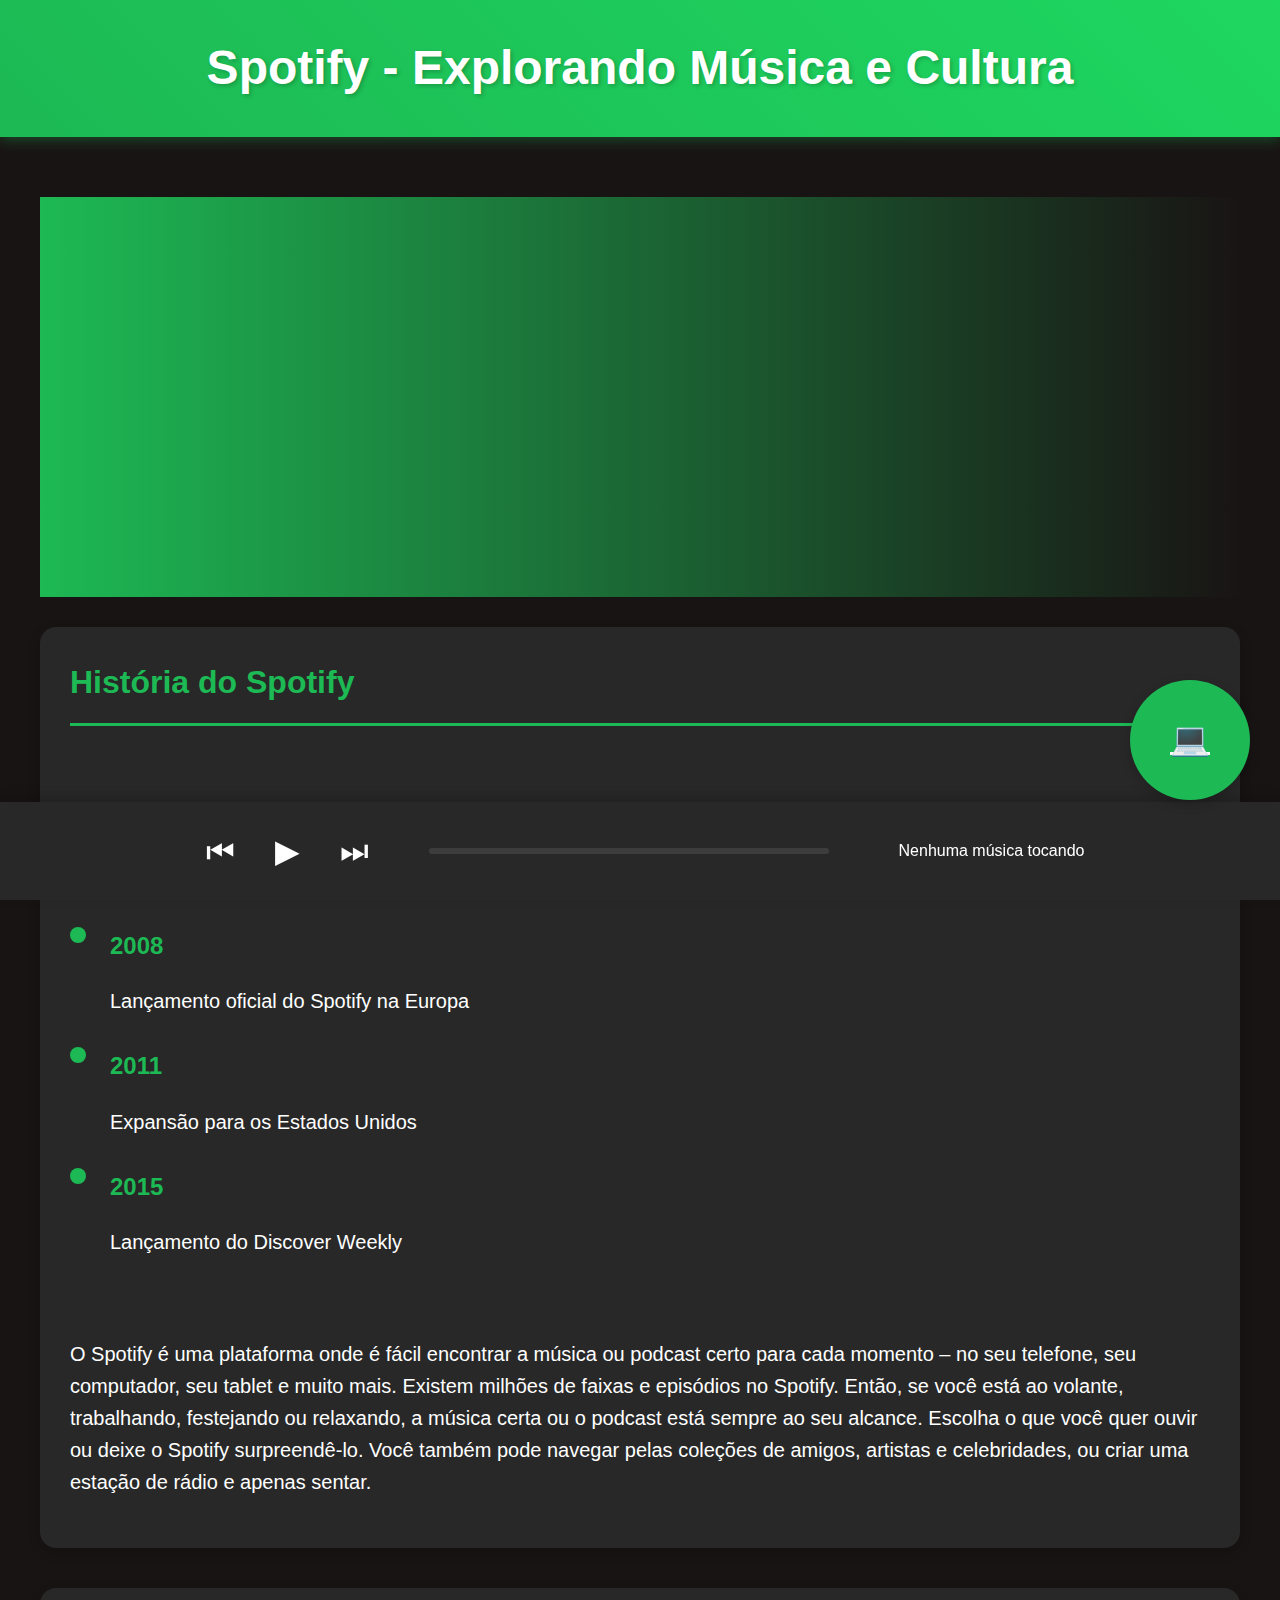
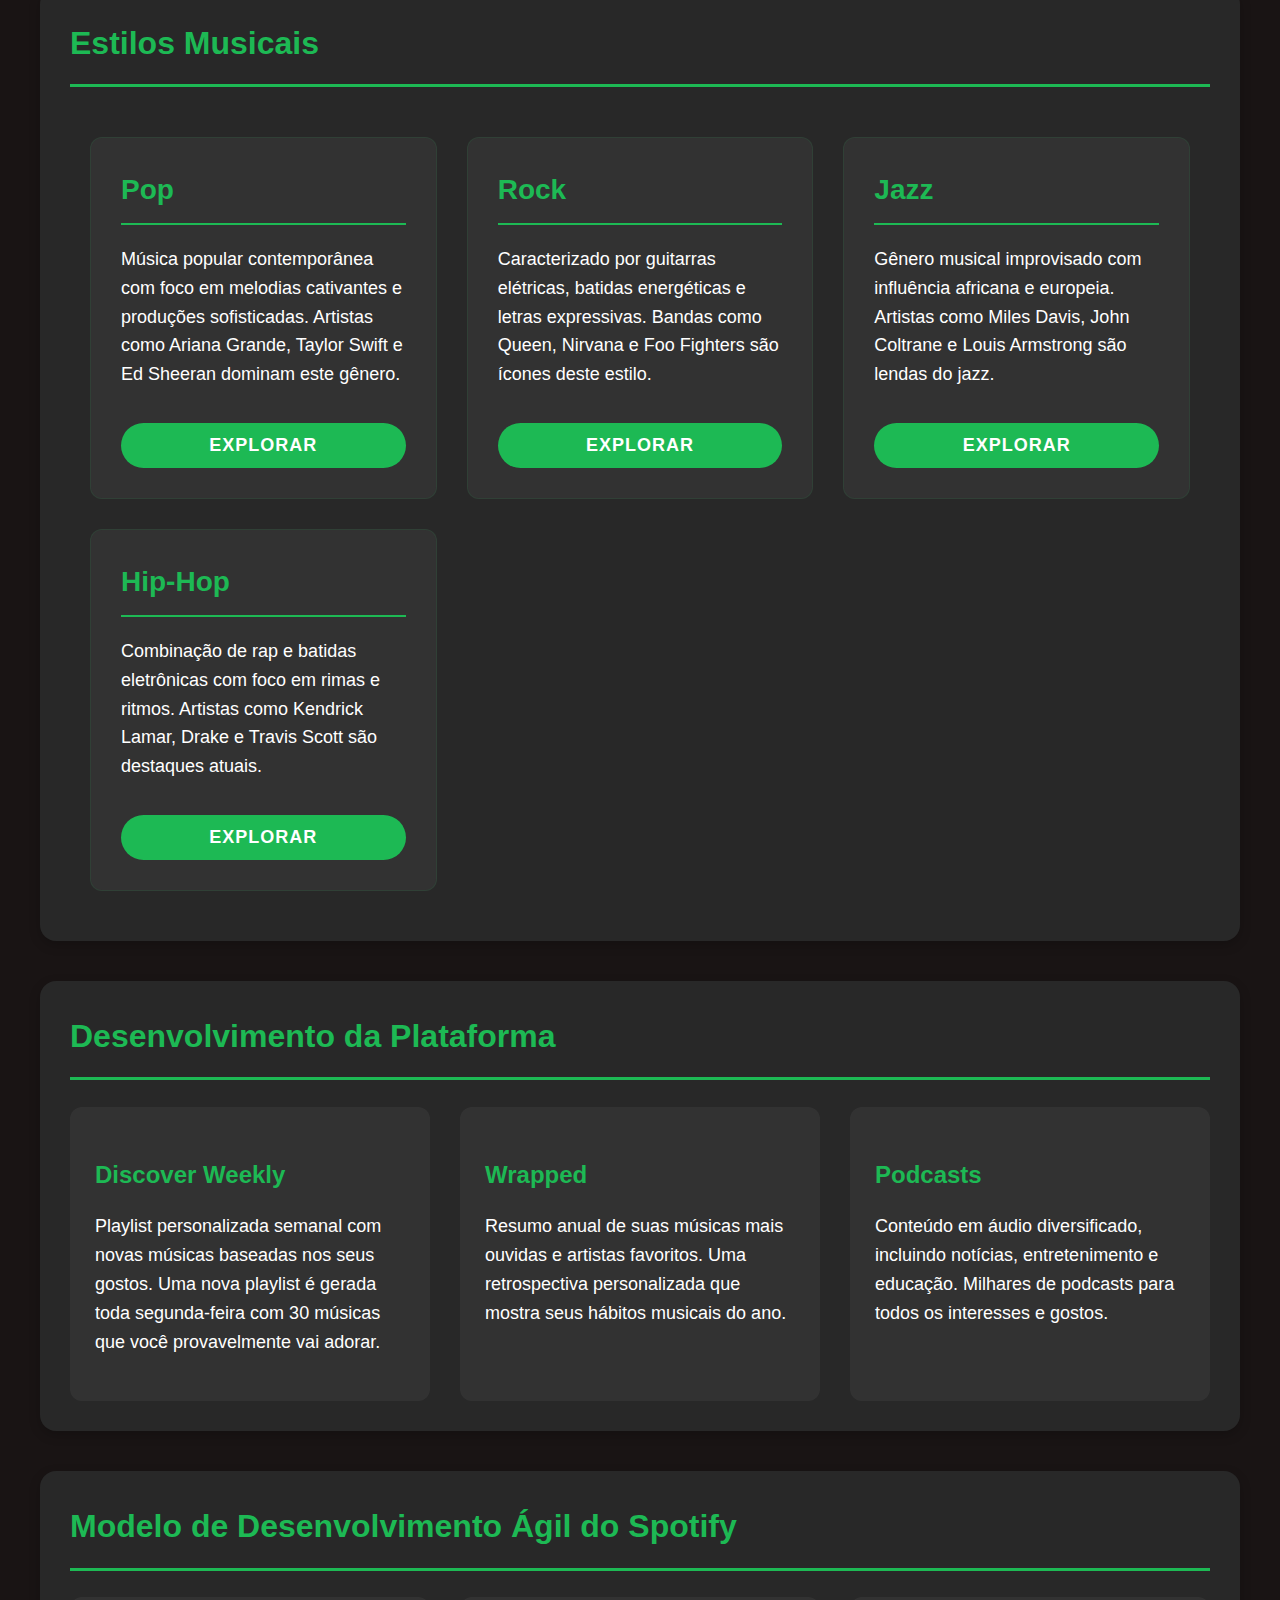
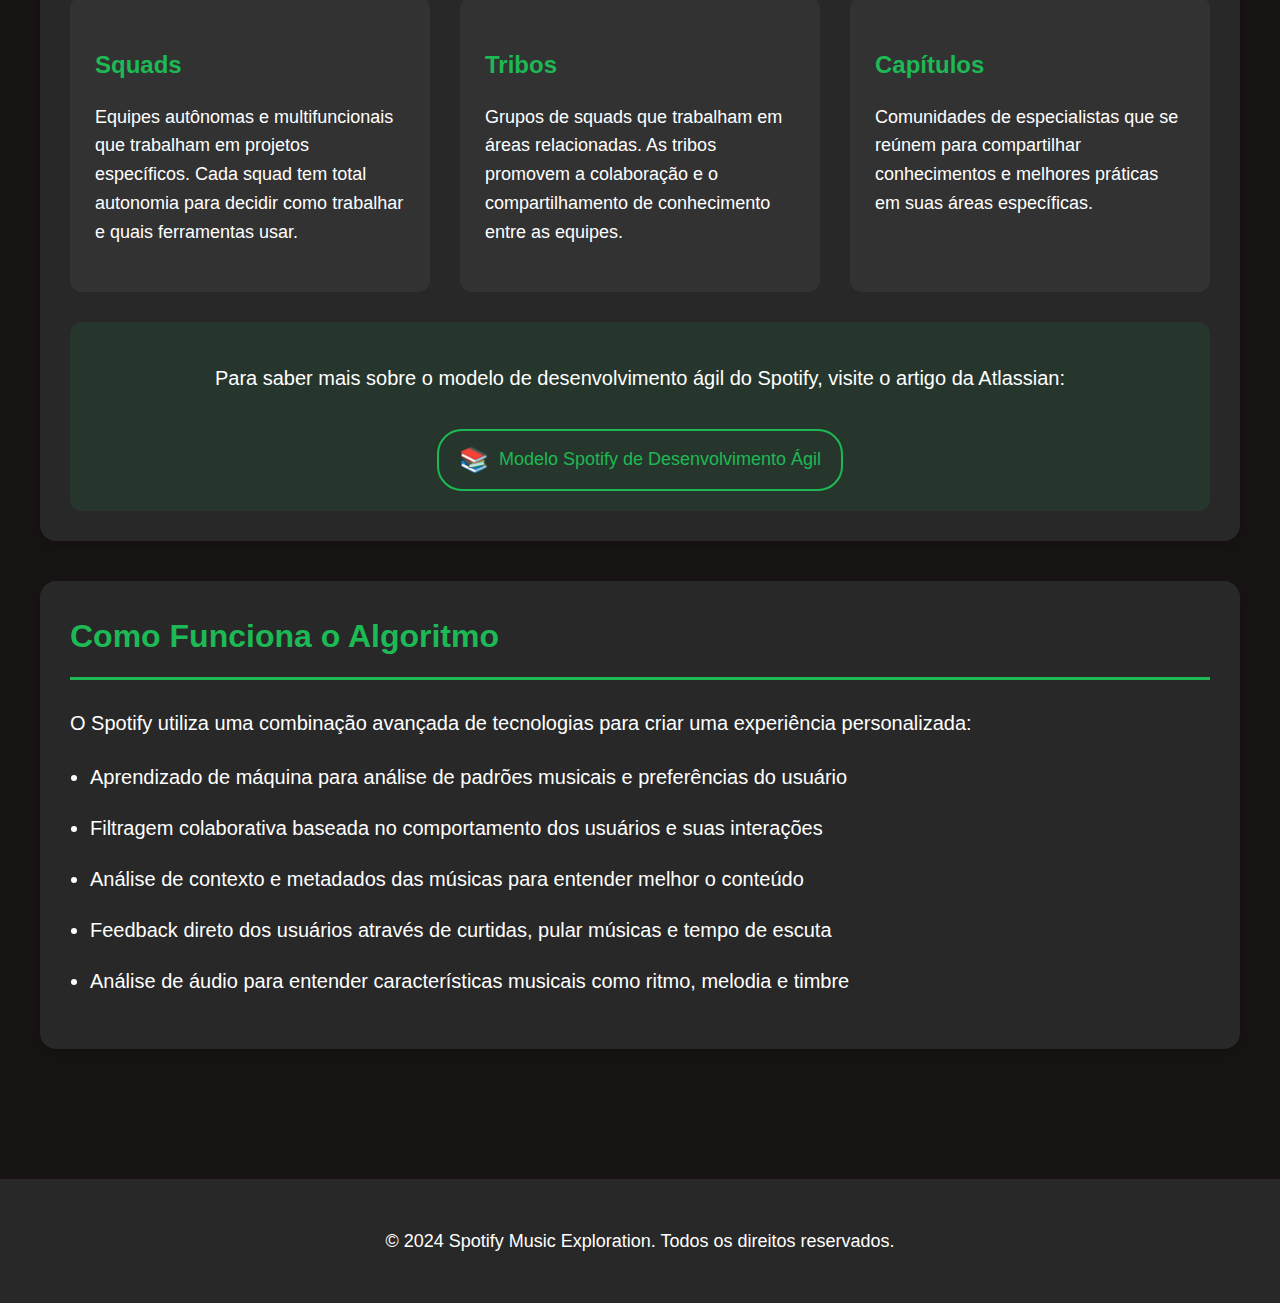
<file: index.html>
<!DOCTYPE html>
<html lang="pt">
<head>
    <meta charset="UTF-8">
    <meta name="viewport" content="width=device-width, initial-scale=1.0">
    <title>Spotify</title>
    <style>
        :root {
            --spotify-green: #1DB954;
            --spotify-black: #191414;
            --spotify-white: #FFFFFF;
            --spotify-gray: #282828;
        }

        body {
            font-family: 'Gotham', Arial, sans-serif;
            background-color: var(--spotify-black);
            color: var(--spotify-white);
            margin: 0;
            padding: 0;
            font-size: 18px;
            line-height: 1.6;
        }

        header {
            background: linear-gradient(45deg, var(--spotify-green), #1ed760);
            padding: 30px;
            text-align: center;
            box-shadow: 0 4px 12px rgba(29, 185, 84, 0.3);
        }

        header h1 {
            margin: 0;
            font-size: 48px;
            text-shadow: 2px 2px 4px rgba(0, 0, 0, 0.2);
            font-weight: bold;
        }

        .music-visualizer {
            width: 100%;
            height: 400px;
            background: linear-gradient(90deg, var(--spotify-green), var(--spotify-black));
            margin: 30px 0;
            animation: pulse 1.5s infinite alternate;
            position: relative;
            overflow: hidden;
        }

        .visualizer-bars {
            position: absolute;
            bottom: 0;
            left: 0;
            right: 0;
            height: 100%;
            display: flex;
            justify-content: center;
            align-items: flex-end;
            padding: 20px;
            gap: 6px;
        }

        .bar {
            width: 6px;
            background: var(--spotify-white);
            animation: barAnimation 1s ease-in-out infinite alternate;
        }

        @keyframes barAnimation {
            from { height: 20%; }
            to { height: 100%; }
        }

        @keyframes pulse {
            from { transform: scaleY(1); }
            to { transform: scaleY(1.1); }
        }

        .content {
            max-width: 1200px;
            margin: 0 auto;
            padding: 30px;
        }

        .section {
            background: var(--spotify-gray);
            border-radius: 16px;
            padding: 30px;
            margin-bottom: 40px;
            box-shadow: 0 4px 12px rgba(0, 0, 0, 0.2);
        }

        .section h2 {
            color: var(--spotify-green);
            margin-top: 0;
            border-bottom: 3px solid var(--spotify-green);
            padding-bottom: 15px;
            font-size: 32px;
            font-weight: bold;
        }

        .section p {
            font-size: 20px;
            margin-bottom: 20px;
        }

        .genre-grid {
            display: grid;
            grid-template-columns: repeat(auto-fit, minmax(300px, 1fr));
            gap: 30px;
            margin-top: 30px;
            padding: 20px;
        }

        .genre-card {
            background: rgba(255, 255, 255, 0.05);
            padding: 30px;
            border-radius: 12px;
            transition: all 0.3s ease;
            cursor: pointer;
            display: flex;
            flex-direction: column;
            height: 300px;
            border: 1px solid rgba(29, 185, 84, 0.1);
        }

        .genre-card:hover {
            transform: translateY(-5px);
            background: rgba(29, 185, 84, 0.1);
            border-color: var(--spotify-green);
            box-shadow: 0 8px 24px rgba(29, 185, 84, 0.2);
        }

        .genre-card h3 {
            color: var(--spotify-green);
            margin: 0 0 20px 0;
            font-size: 28px;
            font-weight: bold;
            border-bottom: 2px solid var(--spotify-green);
            padding-bottom: 10px;
        }

        .genre-card p {
            font-size: 18px;
            line-height: 1.6;
            margin: 0 0 20px 0;
            flex-grow: 1;
        }

        .genre-card button {
            background-color: var(--spotify-green);
            color: var(--spotify-white);
            border: none;
            padding: 12px 24px;
            font-size: 18px;
            cursor: pointer;
            border-radius: 25px;
            transition: all 0.3s ease;
            width: 100%;
            text-align: center;
            font-weight: bold;
            text-transform: uppercase;
            letter-spacing: 1px;
        }

        .genre-card button:hover {
            background-color: #1ed760;
            transform: scale(1.05);
        }

        .timeline {
            position: relative;
            padding: 30px 0;
        }

        .timeline-item {
            position: relative;
            padding-left: 40px;
            margin-bottom: 30px;
        }

        .timeline-item::before {
            content: '';
            position: absolute;
            left: 0;
            top: 0;
            width: 16px;
            height: 16px;
            background: var(--spotify-green);
            border-radius: 50%;
        }

        .timeline-item h3 {
            font-size: 24px;
            color: var(--spotify-green);
            margin-bottom: 10px;
        }

        .timeline-item p {
            font-size: 20px;
        }

        .feature-grid {
            display: grid;
            grid-template-columns: repeat(auto-fit, minmax(350px, 1fr));
            gap: 30px;
        }

        .feature-card {
            background: rgba(255, 255, 255, 0.05);
            padding: 25px;
            border-radius: 12px;
            transition: transform 0.3s;
        }

        .feature-card:hover {
            transform: translateY(-5px);
        }

        .feature-card h3 {
            color: var(--spotify-green);
            font-size: 24px;
            margin-bottom: 15px;
        }

        .feature-card p {
            font-size: 18px;
        }

        select, button {
            background-color: var(--spotify-green);
            color: var(--spotify-white);
            border: none;
            padding: 15px 30px;
            font-size: 18px;
            cursor: pointer;
            border-radius: 30px;
            transition: all 0.3s;
        }

        select {
            margin-right: 15px;
        }

        button:hover, select:hover {
            background-color: #1ed760;
            transform: scale(1.05);
        }

        iframe {
            width: 100%;
            height: 600px;
            border: none;
            border-radius: 12px;
            margin-top: 30px;
        }

        footer {
            background-color: var(--spotify-gray);
            color: var(--spotify-white);
            padding: 30px;
            text-align: center;
            margin-top: 60px;
            font-size: 18px;
        }

        .music-player {
            position: fixed;
            bottom: 0;
            left: 0;
            right: 0;
            background: var(--spotify-gray);
            padding: 20px;
            display: flex;
            justify-content: center;
            align-items: center;
            gap: 30px;
            box-shadow: 0 -4px 12px rgba(0, 0, 0, 0.2);
        }

        .player-controls {
            display: flex;
            align-items: center;
            gap: 20px;
        }

        .player-controls button {
            background: none;
            border: none;
            color: var(--spotify-white);
            font-size: 32px;
            cursor: pointer;
            padding: 10px;
        }

        .progress-bar {
            width: 400px;
            height: 6px;
            background: rgba(255, 255, 255, 0.1);
            border-radius: 3px;
            cursor: pointer;
        }

        .progress {
            width: 30%;
            height: 100%;
            background: var(--spotify-green);
            border-radius: 3px;
        }

        ul {
            font-size: 20px;
            line-height: 1.8;
            padding-left: 20px;
        }

        li {
            margin-bottom: 15px;
        }

        .computer-button {
            position: fixed;
            bottom: 100px;
            right: 30px;
            background: var(--spotify-green);
            color: var(--spotify-white);
            border: none;
            padding: 20px;
            font-size: 32px;
            cursor: pointer;
            border-radius: 50%;
            width: 80px;
            height: 80px;
            display: flex;
            align-items: center;
            justify-content: center;
            box-shadow: 0 4px 12px rgba(0, 0, 0, 0.2);
            transition: all 0.3s;
            z-index: 1000;
        }

        .computer-button:hover {
            transform: scale(1.1);
            background: #1ed760;
        }

        .computer-button a {
            color: var(--spotify-white);
            text-decoration: none;
        }

        .agile-reference {
            margin-top: 30px;
            padding: 20px;
            background: rgba(29, 185, 84, 0.1);
            border-radius: 12px;
            text-align: center;
        }

        .reference-link {
            display: inline-flex;
            align-items: center;
            gap: 10px;
            color: var(--spotify-green);
            text-decoration: none;
            font-size: 18px;
            padding: 10px 20px;
            border: 2px solid var(--spotify-green);
            border-radius: 25px;
            transition: all 0.3s ease;
            margin-top: 15px;
        }

        .reference-link:hover {
            background: var(--spotify-green);
            color: var(--spotify-white);
            transform: translateY(-2px);
        }

        .reference-link span {
            font-size: 24px;
        }
    </style>
</head>
<body>
    <header>
        <h1>Spotify - Explorando Música e Cultura</h1>
    </header>

    <div class="content">
        <div class="music-visualizer">
            <div class="visualizer-bars">
                <div class="bar" style="animation-delay: 0.1s"></div>
                <div class="bar" style="animation-delay: 0.2s"></div>
                <div class="bar" style="animation-delay: 0.3s"></div>
                <div class="bar" style="animation-delay: 0.4s"></div>
                <div class="bar" style="animation-delay: 0.5s"></div>
            </div>
        </div>

        <div class="section">
            <h2>História do Spotify</h2>
            <div class="timeline">
                <div class="timeline-item">
                    <h3>2006</h3>
                    <p>Daniel Ek e Martin Lorentzon fundaram o Spotify em Estocolmo, Suécia</p>
                </div>
                <div class="timeline-item">
                    <h3>2008</h3>
                    <p>Lançamento oficial do Spotify na Europa</p>
                </div>
                <div class="timeline-item">
                    <h3>2011</h3>
                    <p>Expansão para os Estados Unidos</p>
                </div>
                <div class="timeline-item">
                    <h3>2015</h3>
                    <p>Lançamento do Discover Weekly</p>
                </div>
            </div>
            <p> O Spotify é uma plataforma onde é fácil encontrar a música ou podcast certo para cada momento – no seu telefone, seu computador, seu tablet e muito mais. Existem milhões de faixas e episódios no Spotify. Então, se você está ao volante, trabalhando, festejando ou relaxando, a música certa ou o podcast está sempre ao seu alcance. Escolha o que você quer ouvir ou deixe o Spotify surpreendê-lo. Você também pode navegar pelas coleções de amigos, artistas e celebridades, ou criar uma estação de rádio e apenas sentar.</p>
        </div>

        <div class="section">
            <h2>Estilos Musicais</h2>
            <div class="genre-grid">
                <div class="genre-card">
                    <h3>Pop</h3>
                    <p>Música popular contemporânea com foco em melodias cativantes e produções sofisticadas. Artistas como Ariana Grande, Taylor Swift e Ed Sheeran dominam este gênero.</p>
                    <button onclick="showGenreTracks('pop')">Explorar</button>
                </div>
                <div class="genre-card">
                    <h3>Rock</h3>
                    <p>Caracterizado por guitarras elétricas, batidas energéticas e letras expressivas. Bandas como Queen, Nirvana e Foo Fighters são ícones deste estilo.</p>
                    <button onclick="showGenreTracks('rock')">Explorar</button>
                </div>
                <div class="genre-card">
                    <h3>Jazz</h3>
                    <p>Gênero musical improvisado com influência africana e europeia. Artistas como Miles Davis, John Coltrane e Louis Armstrong são lendas do jazz.</p>
                    <button onclick="showGenreTracks('jazz')">Explorar</button>
                </div>
                <div class="genre-card">
                    <h3>Hip-Hop</h3>
                    <p>Combinação de rap e batidas eletrônicas com foco em rimas e ritmos. Artistas como Kendrick Lamar, Drake e Travis Scott são destaques atuais.</p>
                    <button onclick="showGenreTracks('hiphop')">Explorar</button>
                </div>
            </div>
        </div>

        <div class="section">
            <h2>Desenvolvimento da Plataforma</h2>
            <div class="feature-grid">
                <div class="feature-card">
                    <h3>Discover Weekly</h3>
                    <p>Playlist personalizada semanal com novas músicas baseadas nos seus gostos. Uma nova playlist é gerada toda segunda-feira com 30 músicas que você provavelmente vai adorar.</p>
                </div>
                <div class="feature-card">
                    <h3>Wrapped</h3>
                    <p>Resumo anual de suas músicas mais ouvidas e artistas favoritos. Uma retrospectiva personalizada que mostra seus hábitos musicais do ano.</p>
                </div>
                <div class="feature-card">
                    <h3>Podcasts</h3>
                    <p>Conteúdo em áudio diversificado, incluindo notícias, entretenimento e educação. Milhares de podcasts para todos os interesses e gostos.</p>
                </div>
            </div>
        </div>

        <div class="section">
            <h2>Modelo de Desenvolvimento Ágil do Spotify</h2>
            <div class="feature-grid">
                <div class="feature-card">
                    <h3>Squads</h3>
                    <p>Equipes autônomas e multifuncionais que trabalham em projetos específicos. Cada squad tem total autonomia para decidir como trabalhar e quais ferramentas usar.</p>
                </div>
                <div class="feature-card">
                    <h3>Tribos</h3>
                    <p>Grupos de squads que trabalham em áreas relacionadas. As tribos promovem a colaboração e o compartilhamento de conhecimento entre as equipes.</p>
                </div>
                <div class="feature-card">
                    <h3>Capítulos</h3>
                    <p>Comunidades de especialistas que se reúnem para compartilhar conhecimentos e melhores práticas em suas áreas específicas.</p>
                </div>
            </div>
            <div class="agile-reference">
                <p>Para saber mais sobre o modelo de desenvolvimento ágil do Spotify, visite o artigo da Atlassian:</p>
                <a href="https://www.atlassian.com/br/agile/agile-at-scale/spotify" target="_blank" class="reference-link">
                    <span>📚</span> Modelo Spotify de Desenvolvimento Ágil
                </a>
            </div>
        </div>

        <div class="section">
            <h2>Como Funciona o Algoritmo</h2>
            <p>O Spotify utiliza uma combinação avançada de tecnologias para criar uma experiência personalizada:</p>
            <ul>
                <li>Aprendizado de máquina para análise de padrões musicais e preferências do usuário</li>
                <li>Filtragem colaborativa baseada no comportamento dos usuários e suas interações</li>
                <li>Análise de contexto e metadados das músicas para entender melhor o conteúdo</li>
                <li>Feedback direto dos usuários através de curtidas, pular músicas e tempo de escuta</li>
                <li>Análise de áudio para entender características musicais como ritmo, melodia e timbre</li>
            </ul>
        </div>
    </div>

    <a href="spotify.html" class="computer-button">
        💻
    </a>

    <div class="music-player">
        <div class="player-controls">
            <button onclick="previousTrack()">⏮</button>
            <button onclick="togglePlay()" id="playButton">▶</button>
            <button onclick="nextTrack()">⏭</button>
        </div>
        <div class="progress-bar" onclick="seekTrack(event)">
            <div class="progress" id="progressBar"></div>
        </div>
        <div class="now-playing" id="nowPlaying">
            <span>Nenhuma música tocando</span>
        </div>
    </div>

    <footer>
        <p>&copy; 2024 Spotify Music Exploration. Todos os direitos reservados.</p>
    </footer>

    <script>
        function showGenreTracks(genre) {
            alert(`Mostrando músicas do gênero ${genre} (Esta é uma simulação interativa)`);
        }

        // Criar barras do visualizador dinamicamente
        const visualizerBars = document.querySelector('.visualizer-bars');
        for (let i = 0; i < 20; i++) {
            const bar = document.createElement('div');
            bar.className = 'bar';
            bar.style.animationDelay = `${i * 0.1}s`;
            visualizerBars.appendChild(bar);
        }

        // Lista de músicas de exemplo
        const tracks = [
            {
                title: "Shape of You - Ed Sheeran",
                src: "https://www.soundhelix.com/examples/mp3/SoundHelix-Song-1.mp3"
            },
            {
                title: "Blinding Lights - The Weeknd",
                src: "https://www.soundhelix.com/examples/mp3/SoundHelix-Song-2.mp3"
            },
            {
                title: "Dance Monkey - Tones and I",
                src: "https://www.soundhelix.com/examples/mp3/SoundHelix-Song-3.mp3"
            }
        ];

        let currentTrack = 0;
        let audio = new Audio();
        let isPlaying = false;
        let progressInterval;

        // Função para tocar música aleatória
        function playRandomTrack() {
            currentTrack = Math.floor(Math.random() * tracks.length);
            playTrack();
        }

        // Função para tocar a música atual
        function playTrack() {
            audio.src = tracks[currentTrack].src;
            audio.play();
            isPlaying = true;
            document.getElementById('playButton').textContent = '⏸';
            document.getElementById('nowPlaying').textContent = `Tocando: ${tracks[currentTrack].title}`;
            
            // Atualizar barra de progresso
            progressInterval = setInterval(updateProgress, 1000);
        }

        // Função para pausar/retomar
        function togglePlay() {
            if (isPlaying) {
                audio.pause();
                isPlaying = false;
                document.getElementById('playButton').textContent = '▶';
                clearInterval(progressInterval);
            } else {
                if (audio.src) {
                    audio.play();
                } else {
                    playRandomTrack();
                }
                isPlaying = true;
                document.getElementById('playButton').textContent = '⏸';
                progressInterval = setInterval(updateProgress, 1000);
            }
        }

        // Função para próxima música
        function nextTrack() {
            currentTrack = (currentTrack + 1) % tracks.length;
            playTrack();
        }

        // Função para música anterior
        function previousTrack() {
            currentTrack = (currentTrack - 1 + tracks.length) % tracks.length;
            playTrack();
        }

        // Função para atualizar barra de progresso
        function updateProgress() {
            const progress = (audio.currentTime / audio.duration) * 100;
            document.getElementById('progressBar').style.width = `${progress}%`;
        }

        // Função para buscar posição na música
        function seekTrack(event) {
            const progressBar = document.querySelector('.progress-bar');
            const clickPosition = event.offsetX / progressBar.offsetWidth;
            audio.currentTime = clickPosition * audio.duration;
        }

        // Evento quando a música termina
        audio.addEventListener('ended', nextTrack);

        // Estilos adicionais para o player
        const style = document.createElement('style');
        style.textContent = `
            .now-playing {
                color: var(--spotify-white);
                font-size: 16px;
                margin-left: 20px;
                white-space: nowrap;
                overflow: hidden;
                text-overflow: ellipsis;
                max-width: 300px;
            }
            
            .progress-bar {
                position: relative;
                width: 400px;
                height: 6px;
                background: rgba(255, 255, 255, 0.1);
                border-radius: 3px;
                cursor: pointer;
                margin: 0 20px;
            }
            
            .progress {
                width: 0%;
                height: 100%;
                background: var(--spotify-green);
                border-radius: 3px;
                transition: width 0.1s linear;
            }
        `;
        document.head.appendChild(style);
    </script>
</body>
</html>
</file>
